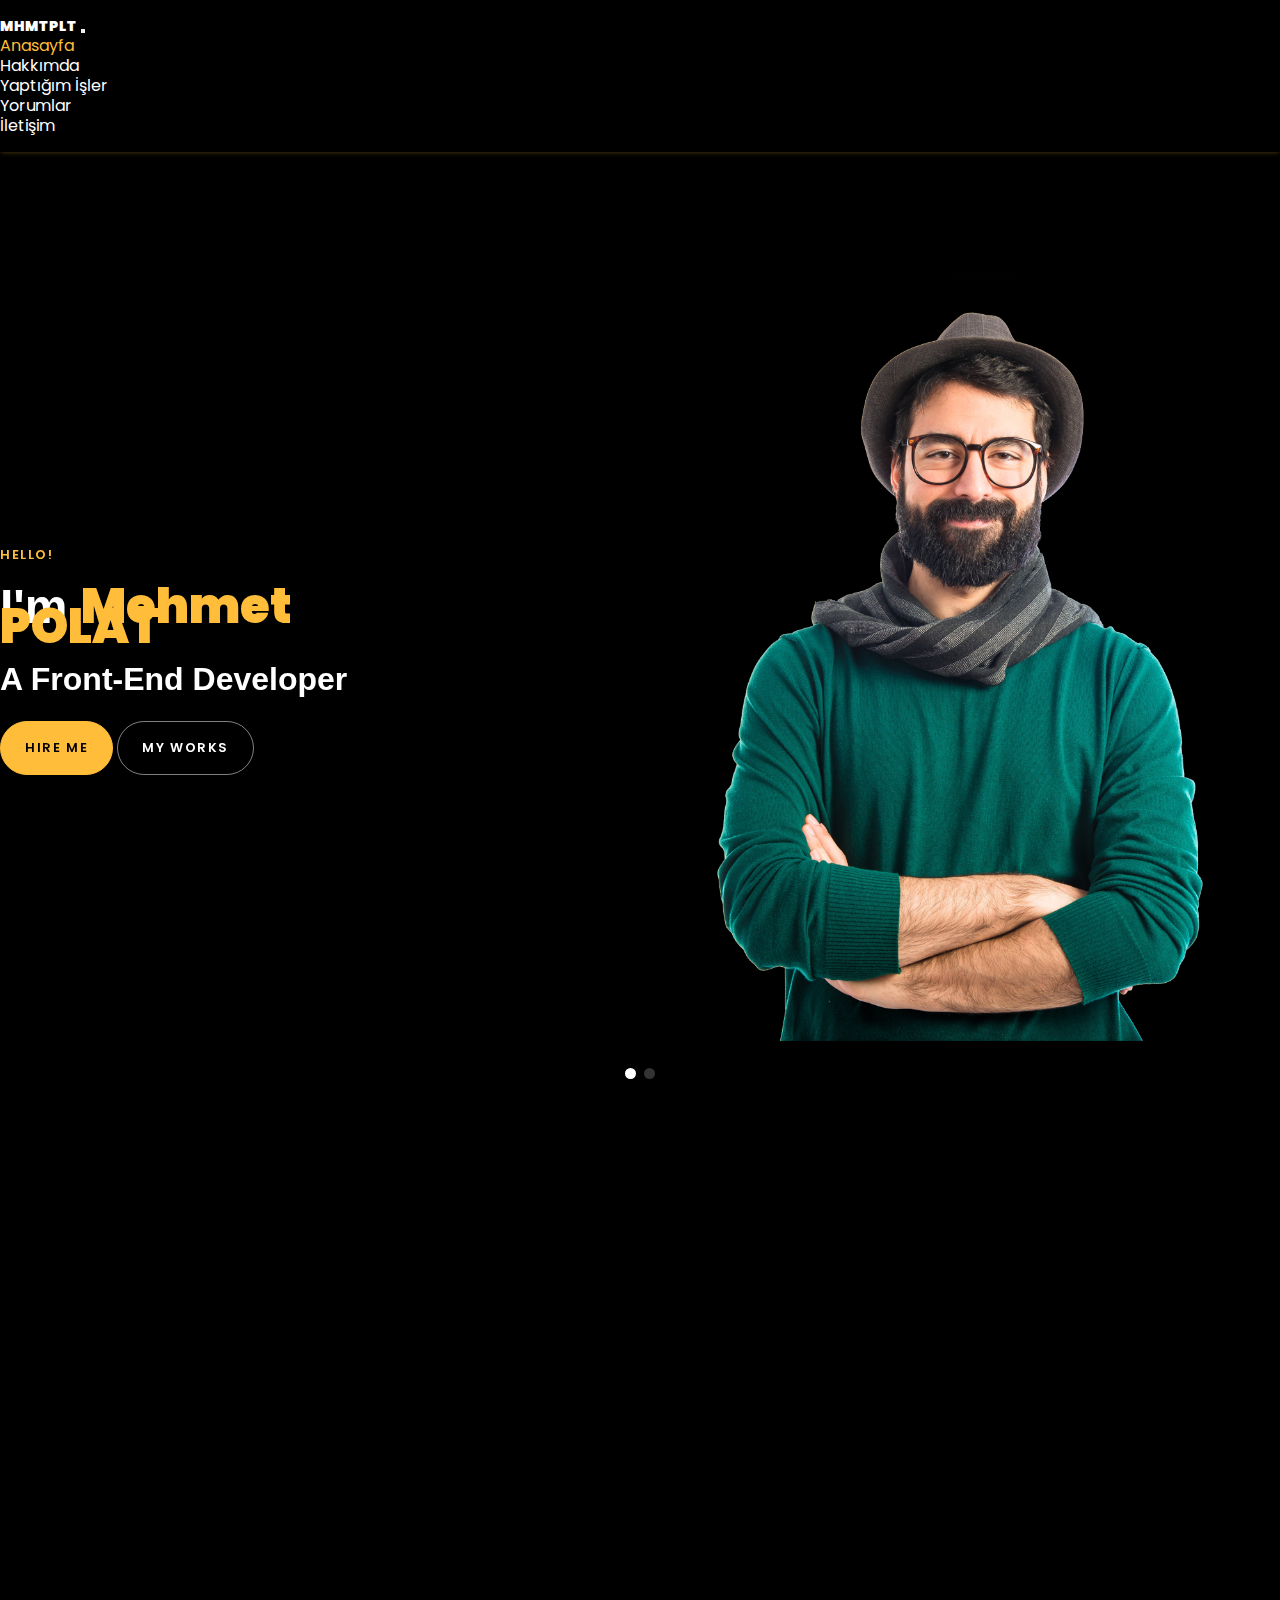
<file: index.html>
<html lang="tr">
<head>
    <meta charset="UTF-8">
    <meta http-equiv="X-UA-Compatible" content="IE=edge">
    <meta name="viewport" content="width=device-width, initial-scale=1.0">
    <title>Portfolio Front</title>
    <link href="https://cdn.jsdelivr.net/npm/bootstrap@5.1.3/dist/css/bootstrap.min.css" rel="stylesheet" integrity="sha384-1BmE4kWBq78iYhFldvKuhfTAU6auU8tT94WrHftjDbrCEXSU1oBoqyl2QvZ6jIW3" crossorigin="anonymous">
    <link rel="stylesheet" href="https://cdnjs.cloudflare.com/ajax/libs/font-awesome/6.0.0-beta2/css/all.min.css" integrity="sha512-YWzhKL2whUzgiheMoBFwW8CKV4qpHQAEuvilg9FAn5VJUDwKZZxkJNuGM4XkWuk94WCrrwslk8yWNGmY1EduTA==" crossorigin="anonymous" referrerpolicy="no-referrer" />
    <link rel="stylesheet" href="https://unpkg.com/swiper/swiper-bundle.min.css"/>
    <link href="https://unpkg.com/aos@2.3.1/dist/aos.css" rel="stylesheet">
    <link rel="stylesheet" href="./css/style.css">
</head>
<body>
  <header>
    <nav class="navbar fixed-top navbar-expand-lg navbar-dark bg-dark">
      <!-- Navbar content -->
      <div class="container">
          <a class="navbar-brand" href="#">MHMTPLT</a>
          <button class="navbar-toggler" type="button" data-bs-toggle="collapse" data-bs-target="#navbarText" aria-controls="navbarText" aria-expanded="false" aria-label="Toggle navigation">
            <span class="navbar-toggler-icon"></span>
          </button> 
          <div class="collapse navbar-collapse justify-content-end" id="navbarText">
            <ul class="navbar-nav mb-2 mb-lg-0">
              <li class="nav-item">
                <a class="nav-link active" aria-current="page" href="#slider">Anasayfa</a>
              </li>
              <li class="nav-item">
                <a class="nav-link" href="#about">Hakkımda</a>
              </li>
              <li class="nav-item">
                <a class="nav-link" href="#works">Yaptığım İşler</a>
              </li>
              <li class="nav-item">
                <a class="nav-link" href="#comments">Yorumlar</a>
              </li>
              <li class="nav-item">
                <a class="nav-link" href="#contact">İletişim</a>
              </li>
            </ul>
          </div>
      </div>
    </nav>
  </header>

  <section id="slider" data-aos="fade-down" data-aos-easing="ease-in-sine" data-aos-duration="700">
    <div class="swiper mySwiper">
      <div class="swiper-wrapper">
        <div class="swiper-slide">
          <div class="container">
            <div class="content-wrap">
              <div class="content" data-aos="fade-right">
                <span>HELLO!</span>
                <h3>I'm <strong>Mehmet POLAT</strong></h3>
                <h4>A Front-End Developer</h4>
                <div class="buttons-wrap">
                  <a href="" class="btn-me btn-filled">HIRE ME</a>
                  <a href="" class="btn-me">MY WORKS</a>
                </div>
              </div>
              <img class="slider-img" src="./images/profil.webp" alt="profile photo" data-aos="flip-left"
              data-aos-easing="ease-out-cubic"
              data-aos-duration="2000">
            </div>
          </div>
        </div>
        <div class="swiper-slide">
          <div class="container">
            <div class="content-wrap">
              <div class="content" data-aos="fade-right">
                <span>HELLO!</span>
                <h3>I'm <strong>Mehmet POLAT</strong></h3>
                <h4>A Front-End Developer</h4>
                <div class="buttons-wrap">
                  <a href="" class="btn-me btn-filled">HIRE ME</a>
                  <a href="" class="btn-me">MY WORKS</a>
                </div>
              </div>
              <img class="slider-img" src="./images/profil2.webp" alt="ekstra profil photo" data-aos="flip-left"
              data-aos-easing="ease-out-cubic"
              data-aos-duration="2000">
            </div>
          </div>
        </div>
      </div>
      <div class="swiper-pagination"></div>
    </div>
  </section>

  <section id="about" data-aos="fade-down" data-aos-easing="ease-in-sine" data-aos-duration="700">
    <div class="container">
      <div class="row">
        <div class="col-xl-5 col-lg-5 col-md-6 col-sm-12 col-12">
          <img src="./images/profil.webp" alt="">
        </div>
        <div class="col-xl-7 col-lg-7 col-md-6 col-sm-12 col-12">
          <div class="content">
            <div class="title">
              <h3>About Me</h3>
              <h4>ABOUT</h4>
            </div>
            <span>Contrary to popular belief, Lorem Ipsum is not simply random text. It has roots in a piece of classical Latin literature from 45 BC, making it over 2000 years old.</span>
            <ul>
              <li><span>Name:</span>Mehmet POLAT</li>
              <li><span>Date of Birth:</span>Aralık 1989</li>
              <li><span>Address:</span>Merkez/SİVAS</li>
              <li><span>Zip Code:</span>58040</li>
              <li><span>E-mail:</span>pltmehmet58@gmail.com</li>
              <li><span>Phone:</span>+90 (507) 801 23 70</li>
            </ul>
            <p><strong>120</strong> Project complete</p>
            <a href="" class="btn-me btn-filled">DOWNLOAD CV</a>
          </div>
        </div>
      </div>
    </div>
  </section>

  <section id="works" data-aos="fade-down" data-aos-easing="ease-in-sine" data-aos-duration="700">
    <div class="container">
      <div class="title-wrap">
        <div class="title">
          <h3>Resume</h3>
          <h4>RESUME</h4>
        </div>
        <p>Lorem Ipsum is simply dummy text of the printing and typesetting industry. Lorem Ipsum has been the industry's standard dummy text ever since the 1300s, when an unknown printer took a galley of type and scrambled it to make a type specimen book.</p>
      </div>
      <div class="dones">
        <div class="row">
          <div class="col-xl-6 col-lg-6 col-md-6 col-sm-12 col-12">
            <div class="card" data-aos="fade-down" data-aos-duration="300">
              <div class="card-body">
                <h5 class="card-title">Hazır Ofis</h5>
                <h6 class="card-subtitle">A Front-End Web Desing</h6>
                <h6 class="card-desc">VOLUNTEER FOR FREELANCED</h6>
                <p class="card-text">Some quick example text to build on the card title and make up the bulk of the card's content.Some quick example text to build on the card title and make up the bulk of the card's content.Some quick example text to build on the card title and make up the bulk of the card's content.</p>
                <a href="http://polatmehmet.com/hazirofis" target="_blank" class="btn-me btn-filled">Preview</a>
                <a href="https://github.com/polatmehmet/hazirofis" target="_blank" class="btn-me">Github</a>
              </div>
            </div>
          </div>
          <div class="col-xl-6 col-lg-6 col-md-6 col-sm-12 col-12">
            <div class="card" data-aos="fade-down" data-aos-duration="300" data-aos-delay="300">
              <div class="card-body">
                <h5 class="card-title">BTKONSEPT</h5>
                <h6 class="card-subtitle">A Front-End Web Desing</h6>
                <h6 class="card-desc">VOLUNTEER FOR FREELANCED</h6>
                <p class="card-text">Some quick example text to build on the card title and make up the bulk of the card's content.Some quick example text to build on the card title and make up the bulk of the card's content.Some quick example text to build on the card title and make up the bulk of the card's content.</p>
                <a href="http://polatmehmet.com/btkonsept" target="_blank" class="btn-me btn-filled">Preview</a>
                <a href="https://github.com/polatmehmet/btkonsept" target="_blank" class="btn-me">Github</a>
              </div>
            </div>
          </div>
          <div class="col-xl-6 col-lg-6 col-md-6 col-sm-12 col-12">
            <div class="card" data-aos="fade-down" data-aos-duration="300" data-aos-delay="600">
              <div class="card-body">
                <h5 class="card-title">Sel Transport</h5>
                <h6 class="card-subtitle">A Front-End Web Desing</h6>
                <h6 class="card-desc">VOLUNTEER FOR FREELANCED</h6>
                <p class="card-text">Some quick example text to build on the card title and make up the bulk of the card's content.Some quick example text to build on the card title and make up the bulk of the card's content.Some quick example text to build on the card title and make up the bulk of the card's content.</p>
                <a href="http://polatmehmet.com/sel" target="_blank" class="btn-me btn-filled">Preview</a>
                <a href="https://github.com/polatmehmet/seltransport" target="_blank" class="btn-me">Github</a>
              </div>
            </div>
          </div>
          <div class="col-xl-6 col-lg-6 col-md-6 col-sm-12 col-12">
            <div class="card" data-aos="fade-down" data-aos-duration="300" data-aos-delay="900">
              <div class="card-body">
                <h5 class="card-title">VSMART</h5>
                <h6 class="card-subtitle">A Front-End Web Desing</h6>
                <h6 class="card-desc">VOLUNTEER FOR FREELANCED</h6>
                <p class="card-text">Some quick example text to build on the card title and make up the bulk of the card's content.Some quick example text to build on the card title and make up the bulk of the card's content.Some quick example text to build on the card title and make up the bulk of the card's content.</p>
                <a href="http://polatmehmet.com/vsmart/" target="_blank" class="btn-me btn-filled">Preview</a>
                <a href="https://github.com/polatmehmet/vsmart" target="_blank" class="btn-me">Github</a>
              </div>
            </div>
          </div>
          <div class="col-xl-6 col-lg-6 col-md-6 col-sm-12 col-12">
            <div class="card" data-aos="fade-down" data-aos-duration="300" data-aos-delay="1200">
              <div class="card-body">
                <h5 class="card-title">ÇİFTÇİ TV</h5>
                <h6 class="card-subtitle">A Front-End Web Desing</h6>
                <h6 class="card-desc">VOLUNTEER FOR FREELANCED</h6>
                <p class="card-text">Some quick example text to build on the card title and make up the bulk of the card's content.Some quick example text to build on the card title and make up the bulk of the card's content.Some quick example text to build on the card title and make up the bulk of the card's content.</p>
                <a href="http://polatmehmet.com/ciftcitv/" target="_blank" class="btn-me btn-filled">Preview</a>
                <a href="https://github.com/polatmehmet/ciftcitv" target="_blank" class="btn-me">Github</a>
              </div>
            </div>
          </div>
          <div class="col-xl-6 col-lg-6 col-md-6 col-sm-12 col-12">
            <div class="card" data-aos="fade-down" data-aos-duration="300" data-aos-delay="1500">
              <div class="card-body">
                <h5 class="card-title">Kaçkar Turizm</h5>
                <h6 class="card-subtitle">A Front-End Web Desing</h6>
                <h6 class="card-desc">VOLUNTEER FOR FREELANCED</h6>
                <p class="card-text">Some quick example text to build on the card title and make up the bulk of the card's content.Some quick example text to build on the card title and make up the bulk of the card's content.Some quick example text to build on the card title and make up the bulk of the card's content.</p>
                <a href="http://polatmehmet.com/kackar/" target="_blank" class="btn-me btn-filled">Preview</a>
                <a href="https://github.com/polatmehmet/kackar" target="_blank" class="btn-me">Github</a>
              </div>
            </div>
          </div>
        </div>
      </div>
      <div class="btn-wrap">
        <a href="" class="btn-me btn-filled">DOWNLOAD CV</a>
      </div>
    </div>
  </section>

  <section id="comments" data-aos="fade-down" data-aos-easing="ease-in-sine" data-aos-duration="700">
    <div class="container">
      <div class="title-wrap">
        <div class="title">
          <h3>Comments</h3>
          <h4>Comments</h4>
        </div>
        <p>Lorem Ipsum is simply dummy text of the printing and typesetting industry. Lorem Ipsum has been the industry's standard dummy text ever since the 1300s, when an unknown printer took a galley of type and scrambled it to make a type specimen book. It has survived not only five centuries, but also the leap into electronic typesetting, remaining essentially unchanged.</p>
      </div>
      <div class="comments-wrap">
        <div class="row">
          <div class="col-xl-6 col-lg-6 col-md-6 col-sm-12 col-12">
            <form id="comment-form">
              <h3>Leave A Comment</h3>
              <div class="form-group">
                <label for="comment-name">Your Name</label>
                <input type="text" class="form-control" name="comment-name" id="comment-name" placeholder="Your Name">
              </div>
              <div class="form-group">
                <label for="comment-message">Your Comments</label>
                <textarea type="text" class="form-control" name="comment-message" id="comment-message" rows="5" placeholder="Your Comments"></textarea>
              </div>
              <button type="submit" id="addComment" class="btn-me btn-filled">Comment</button>
            </form>
          </div>
          <div class="col-xl-6 col-lg-6 col-md-6 col-sm-12 col-12">
            <ul class="comment-list">
              <li class="item">
                <div class="comment">
                  <h4>Mehmet POLAT <strong>Says</strong></h4>
                  <p>Lorem ipsum dolor sit amet consectetur, adipisicing elit. Deserunt asperiores ducimus dolore maxime reiciendis ea accusamus nobis explicabo beatae illo! Quod, facere ab. Atque nemo omnis praesentium temporibus pariatur quis!</p>
                </div>
                <div class="others">
                  <span>17/10/2021</span>
                  <a href="javascript:;" class="remove"><i class="far fa-trash-alt"></i></a>
                </div>
              </li>
            </ul>
          </div>
        </div>
      </div>
    </div>
  </section>

  <section id="contact" data-aos="fade-down" data-aos-easing="ease-in-sine" data-aos-duration="700">
    <div class="container">
      <div class="title-wrap">
        <div class="title">
          <h3>Contact Me</h3>
          <h4>Contact</h4>
        </div>
        <p>Lorem ipsum dolor sit, amet consectetur adipisicing elit. Cumque ratione consequatur ut maxime nostrum recusandae, repellat odit reiciendis rem? Molestiae expedita animi tempora cupiditate maxime sapiente voluptatem, delectus odit magnam!</p>
      </div>
      <div class="row">
        <div class="col-xl-3 col-lg-3 col-md-6 col-sm-12 col-12 do-center">
          <div class="contact-box">
            <div class="icon-box"><i class="fas fa-location-arrow"></i></div>
            <h4>ADDRESS</h4>
            <p>Lorem ipsum dolor sit amet consectetur adipisicing elit. Repellat eum eos </p>
          </div>
        </div>
        <div class="col-xl-3 col-lg-3 col-md-6 col-sm-12 col-12 do-center">
          <div class="contact-box">
            <div class="icon-box"><i class="fas fa-phone-alt"></i></div>
            <h4>CONTACT NUMBER</h4>
            <a href="tel:+9050780123xx">+90 (507) 801 23 xx</a>
          </div>
        </div>
        <div class="col-xl-3 col-lg-3 col-md-6 col-sm-12 col-12 do-center">
          <div class="contact-box">
            <div class="icon-box"><i class="fas fa-paper-plane"></i></div>
            <h4>EMAIL ADDRESS</h4>
            <a href="mailto:pltmehmet58@gmail.com">pltmehmet58@gmail.com</a>
          </div>
        </div>
        <div class="col-xl-3 col-lg-3 col-md-6 col-sm-12 col-12 do-center">
          <div class="contact-box">
            <div class="icon-box"><i class="fas fa-globe-asia"></i></div>
            <h4>WEBSITE</h4>
            <a href="http://polatmehmet.com" target="_blank">polatmehmet.com</a>
          </div>
        </div>
      </div>
      <div class="row">
        <div class="col-xl-5 col-lg-5 col-md-6 col-sm-12 col-12">
          <img src="./images/profil.webp" alt="">
        </div>
        <div class="col-xl-7 col-lg-7 col-md-6 col-sm-12 col-12">
          <form id="contact-form">
            <div class="form-group">
              <input type="text" id="name" class="form-control" placeholder="Your Name">
            </div>
            <div class="form-group">
              <input type="text" id="mail" class="form-control" placeholder="Your E-mail">
            </div>
            <div class="form-group">
              <input type="text" id="subject" class="form-control" placeholder="Subject">
            </div>
            <div class="form-group">
              <textarea type="text" id="message" class="form-control" rows="5" placeholder="Your Message"></textarea>
            </div>
            <button type="submit" class="btn-me btn-filled">SEND</button>
          </form>
        </div>
      </div>
    </div>
  </section>

  <footer data-aos="fade-down" data-aos-easing="linear" data-aos-duration="300">
    <div class="container">
      <div class="row">
        <div class="col-xl-3 col-lg-3 col-md-6 col-sm-12 col-12 footer-box">
          <div class="title">
            <h6>About</h6>
          </div>
          <p>Far far away, behind the word mountains, far from the countries Vokalia and Consonantia, there live the blind texts.</p>
        </div>
        <div class="col-xl-3 col-lg-3 col-md-6 col-sm-12 col-12 footer-box">
          <div class="title">
            <h6>Links</h6>
          </div>
          <ul>
            <li><a href="#slider"><i class="fas fa-long-arrow-alt-right"></i>Anasayfa</a></li>
            <li><a href="#about"><i class="fas fa-long-arrow-alt-right"></i>Hakkımda</a></li>
            <li><a href="#works"><i class="fas fa-long-arrow-alt-right"></i>Yaptığım İşler</a></li>
            <li><a href="#comments"><i class="fas fa-long-arrow-alt-right"></i>Yorumlar</a></li>
            <li><a href="#contact"><i class="fas fa-long-arrow-alt-right"></i>İletişim</a></li>
          </ul>
        </div>
        <div class="col-xl-3 col-lg-3 col-md-6 col-sm-12 col-12 footer-box">
          <div class="title">
            <h6>Works</h6>
          </div>
          <ul>
            <li><a href="http://polatmehmet.com/hazirofis/" target="_blank"><i class="fas fa-long-arrow-alt-right"></i>Hazır Ofis</a></li>
            <li><a href="http://polatmehmet.com/btkonsept/" target="_blank"><i class="fas fa-long-arrow-alt-right"></i>Btkonsept</a></li>
            <li><a href="http://polatmehmet.com/sel/" target="_blank"><i class="fas fa-long-arrow-alt-right"></i>Sel Transport</a></li>
            <li><a href="http://polatmehmet.com/vsmart/" target="_blank"><i class="fas fa-long-arrow-alt-right"></i>Vsmart</a></li>
            <li><a href="http://polatmehmet.com/ciftcitv/" target="_blank"><i class="fas fa-long-arrow-alt-right"></i>Çiftçi Tv</a></li>
            <li><a href="http://polatmehmet.com/kackar/" target="_blank"><i class="fas fa-long-arrow-alt-right"></i>Kaçkar Turizm</a></li>
          </ul>
        </div>
        <div class="col-xl-3 col-lg-3 col-md-6 col-sm-12 col-12 footer-box">
          <div class="title">
            <h6>Have a Questions?</h6>
          </div>
          <ul class="address">
            <li><i class="fas fa-location-arrow"></i><p>Lorem ipsum dolor sit amet consectetur, adipisicing elit.</p></li>
            <li><a href="tel:+9050780123xx"><i class="fas fa-phone-alt"></i>+90 (507) 801 23 xx</a></li>
            <li><a href="mailto:pltmehmet58@gmail.com"><i class="fas fa-paper-plane"></i>pltmehmet58@gmail.com</a></li>
          </ul>
        </div>
      </div>
    </div>
  </footer>
  <script src="https://unpkg.com/aos@2.3.1/dist/aos.js"></script>
  <script src="https://cdn.jsdelivr.net/npm/bootstrap@5.1.3/dist/js/bootstrap.bundle.min.js" integrity="sha384-ka7Sk0Gln4gmtz2MlQnikT1wXgYsOg+OMhuP+IlRH9sENBO0LRn5q+8nbTov4+1p" crossorigin="anonymous"></script>
  <script src="https://unpkg.com/swiper/swiper-bundle.min.js"></script>
  <script src="https://cdnjs.cloudflare.com/ajax/libs/jquery/3.6.0/jquery.min.js" integrity="sha512-894YE6QWD5I59HgZOGReFYm4dnWc1Qt5NtvYSaNcOP+u1T9qYdvdihz0PPSiiqn/+/3e7Jo4EaG7TubfWGUrMQ==" crossorigin="anonymous" referrerpolicy="no-referrer"></script>
  <script src="./js/custom.js"></script>
</body>
</html>
</file>
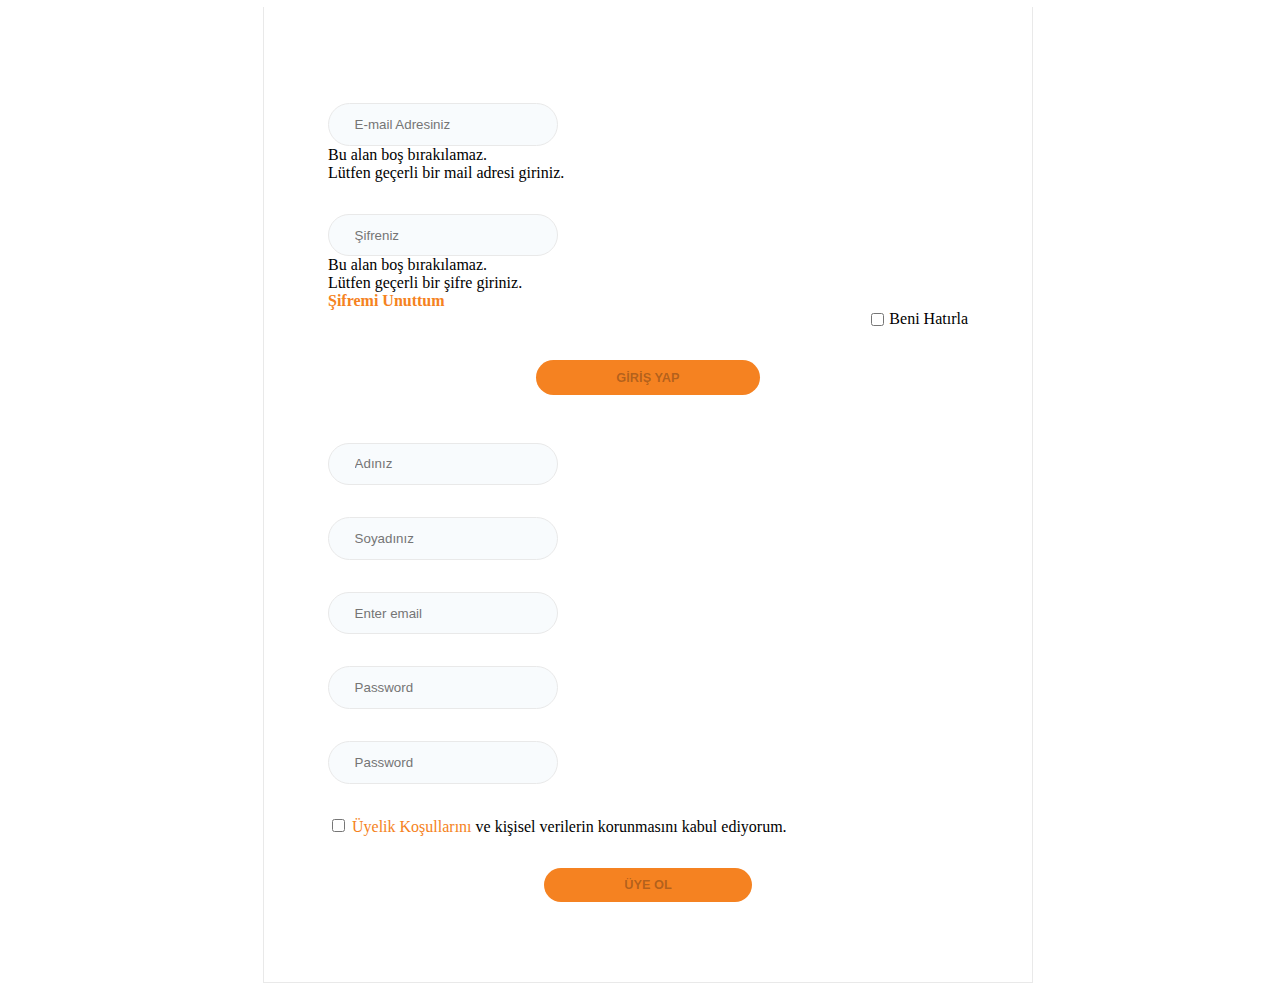
<file: login.html>
<html lang="en">
<head>
    <meta charset="UTF-8">
    <meta http-equiv="X-UA-Compatible" content="IE=edge">
    <meta name="viewport" content="width=device-width, initial-scale=1.0">
    <title>Login</title>
    
    <link href="https://cdn.jsdelivr.net/npm/bootstrap@5.1.3/dist/css/bootstrap.min.css" rel="stylesheet" integrity="sha384-1BmE4kWBq78iYhFldvKuhfTAU6auU8tT94WrHftjDbrCEXSU1oBoqyl2QvZ6jIW3" crossorigin="anonymous">
    <link rel="stylesheet" href="https://cdnjs.cloudflare.com/ajax/libs/font-awesome/6.0.0-beta2/css/all.min.css" integrity="sha512-YWzhKL2whUzgiheMoBFwW8CKV4qpHQAEuvilg9FAn5VJUDwKZZxkJNuGM4XkWuk94WCrrwslk8yWNGmY1EduTA==" crossorigin="anonymous" referrerpolicy="no-referrer" />
    <link rel="stylesheet" href="https://unpkg.com/swiper/swiper-bundle.min.css"/>
    <link href="https://unpkg.com/aos@2.3.1/dist/aos.css" rel="stylesheet">
    <link rel="stylesheet" href="./css/login.css">
</head>
<body>
	<div class="login-wrap">
		<ul class="nav nav-tabs" id="myTab" role="tablist">
			<li class="nav-item" role="presentation">
				<button class="nav-link active" id="home-tab" data-bs-toggle="tab" data-bs-target="#login" type="button" role="tab" aria-controls="home" aria-selected="true">Login</button>
			</li>
			<li class="nav-item" role="presentation">
				<button class="nav-link" id="profile-tab" data-bs-toggle="tab" data-bs-target="#register" type="button" role="tab" aria-controls="profile" aria-selected="false">Register</button>
			</li>
		</ul>
		<div class="tab-content" id="myTabContent">
			<div class="tab-pane fade show active" id="login" role="tabpanel" aria-labelledby="home-tab">
				<form id="login" novalidate>
					<div class="mb-3">
						<input type="email" class="form-control round has-validation" id="mail" placeholder="E-mail Adresiniz" aria-describedby="emailHelp" required>
						<div class="invalid-feedback empty">
							Bu alan boş bırakılamaz.
						</div>
						<div class="invalid-feedback wrong">
							Lütfen geçerli bir mail adresi giriniz.
						</div>
					</div>
					<div class="mb-3 eye-wrap">
						<input type="password" class="form-control round" placeholder="Şifreniz" id="password" required>
						<div class="invalid-feedback empty">
							Bu alan boş bırakılamaz.
						</div>
						<div class="invalid-feedback wrong">
							Lütfen geçerli bir şifre giriniz.
						</div>
						<a href="javascript:;" class="eye"><i class="fas fa-eye"></i> </a>
					</div>
					<div class="row">
						<div class="col">
							<a href="javascript:;" class="forgot">Şifremi Unuttum</a>
						</div>
						<div class="col">
							<div class="mb-3 form-check to-right">
								<input type="checkbox" class="form-check-input" id="remember">
								<label class="form-check-label" for="remember">Beni Hatırla</label>
							</div>
						</div>
					</div>
					<div class="center">
						<button type="submit" id="do-login" class="btn btn-primary submit" disabled>GİRİŞ YAP</button>
					</div>
				</form>
			</div>
			<div class="tab-pane fade" id="register" role="tabpanel" aria-labelledby="profile-tab">
				<form class="register needs-validation" novalidate id="registerForm">
					<div class="row">
						<div class="col">
							<div class="form-group">
							  <input type="text" name="name" id="name" class="form-control round" required placeholder="Adınız">
							</div>
						</div>
						<div class="col">
							<div class="form-group">
							  <input type="text" name="surname" id="surname" class="form-control round" required placeholder="Soyadınız">
							</div>
						</div>
					</div>
					<div class="form-group">
					  <input type="email" id="mailRegister" class="form-control round" id="exampleInputEmail1" aria-describedby="emailHelp" placeholder="Enter email">
					</div>
					<div class="form-group eye-wrap">
					  <input type="password" class="form-control round" id="paswordRegister" placeholder="Password">
					  <a href="javascript:;" class="eye"><i class="fas fa-eye"></i> </a>
					</div>
					<div class="form-group eye-wrap">
					  <input type="password" class="form-control round" id="paswordRegisterAgain" placeholder="Password">
					  <a href="javascript:;" class="eye"><i class="fas fa-eye"></i> </a>
					</div>
					<div class="form-group form-check mt-10">
						<input type="checkbox" class="form-check-input" id="onay">
						<label class="form-check-label" for="onay"><a href="" class="yellow">Üyelik Koşullarını</a> ve kişisel verilerin korunmasını kabul ediyorum.</label>
					</div>
					<div class="center">
						<button type="submit" id="registerBtn" class="btn btn-primary submit" disabled>ÜYE OL</button>
					</div>
				</form>
			</div>
		</div>
	</div>
  <script src="https://unpkg.com/aos@2.3.1/dist/aos.js"></script>
  <script src="https://cdn.jsdelivr.net/npm/bootstrap@5.1.3/dist/js/bootstrap.bundle.min.js" integrity="sha384-ka7Sk0Gln4gmtz2MlQnikT1wXgYsOg+OMhuP+IlRH9sENBO0LRn5q+8nbTov4+1p" crossorigin="anonymous"></script>
  <script src="https://unpkg.com/swiper/swiper-bundle.min.js"></script>
  <script src="https://cdnjs.cloudflare.com/ajax/libs/jquery/3.6.0/jquery.min.js" integrity="sha512-894YE6QWD5I59HgZOGReFYm4dnWc1Qt5NtvYSaNcOP+u1T9qYdvdihz0PPSiiqn/+/3e7Jo4EaG7TubfWGUrMQ==" crossorigin="anonymous" referrerpolicy="no-referrer"></script>
  <script>
	  $( document ).ready(function() {
			let status= false;
			let mailStatus = false;
			let pasStatus = false;
			$('.eye').click(function (){
				let eye = $(this).find('.fa-eye');
				let pass = $(this).parent().find('input');
				let passAttr = pass.attr('type');
				eye.toggleClass('fa-eye-slash');
				passAttr == 'password' ? pass.attr('type', 'text') : pass.attr('type', 'password');
			});
			$('#login').on( "submit", function (e) {
        		e.preventDefault();
				if (status) {
					let mail = $('#mail').val();
					let pass = $('#password').val();
					values = {
						'mail': mail,
						'password': pass,
					}
					$.ajax({
						url: "test.php",
						type: "post",
						data: values ,
						success: function (response) {
							// Response => Mailiniz başarıyla gönderildi.
							alert(response);
						},
						error: function(jqXHR, textStatus, errorThrown) {
						console.log(textStatus, errorThrown);
						}
					});
				}
			});
			$('#onay').click(function () {
				let disBtn = $('#registerBtn').attr('disabled');
				if (!disBtn) {
					$('#registerBtn').attr('disabled', 'disabled');
				} else {
					$('#registerBtn').removeAttr('disabled');
				}
			});
			$('#registerForm').submit(function (e) {
        		e.preventDefault();
				let name = $('#name').val();
				let surname = $('#surname').val();
				let mail = $('#mailRegister').val();
				let pass = $('#paswordRegister').val();
				let passAgain = $('#paswordRegisterAgain').val();
				if (pass == passAgain) {
					values = {
						'name': name,
						'surname': surname,
						'mail': mail,
						'password': pass,
					}
					$.ajax({
						url: "test.php",
						type: "post",
						data: values ,
						success: function (response) {
							// Response => Mailiniz başarıyla gönderildi.
							alert(response);
						},
						error: function(jqXHR, textStatus, errorThrown) {
						console.log(textStatus, errorThrown);
						}
					});
				}
				else {
					alert('Paswords doesnt matches')
				}
			});
			$("#login input").change(function() {
	
				let inputType = $(this).attr('type');
				let checkMail = /\S+@\S+.\S+/;
				let checkPass = /^(?=.*\d)(?=.*[a-z])(?=.*[A-Z])(?=.*[a-zA-Z]).{8,}$/;
				if (inputType == 'email') {
					let mailEl = $(this);
					
					let mailValue = $.trim($(this).val());
					if (!mailValue) {
						mailEl.parent().find('.empty').css('display', 'block');
						mailEl.parent().find('.wrong').css('display', 'none');
						mailEl.css('border-color', 'red');
					} else {
						mailEl.parent().find('.empty').css('display', 'none');
						if (!checkMail.test(mailValue)){
							mailEl.css('border-color', 'red');
							mailEl.parent().find('.wrong').css('display', 'block');
							mailStatus = false;
						} else {
							mailEl.css('border-color', '#f8fbfd');
							mailEl.parent().find('.wrong').css('display', 'none');
							mailStatus = true;
						}
					}
				}
				if (inputType == 'password') {
					let passwordEl = $(this);
					let passwordValue = $.trim($(this).val());
					if (!passwordValue) {
						passwordEl.parent().find('.empty').css('display', 'block');
						passwordEl.parent().find('.wrong').css('display', 'none');
						passwordEl.css('border-color', 'red');
					} else {
						passwordEl.parent().find('.empty').css('display', 'none');
						if (!checkPass.test(passwordValue)){
							passwordEl.css('border-color', 'red');
							passwordEl.parent().find('.wrong').css('display', 'block');
							pasStatus = false;
						} else {
							passwordEl.css('border-color', '#f8fbfd');
							passwordEl.parent().find('.wrong').css('display', 'none');
							pasStatus = true;
						}
					}
				}
				if (mailStatus && pasStatus) {
					status = true;
					$('#do-login').removeAttr("disabled");
				} else {
					$('#do-login').attr("disabled");
				}
			});
		});
	</script>
</body>
</html>
</file>
<file: css/style.css>
@import url("https://fonts.googleapis.com/css2?family=Poppins:wght@300;400;500;600;700;900&display=swap");
* {
  margin: 0;
  padding: 0;
  outline: none !important; }
  *::selection {
    background-color: #ffbd39;
    color: #252525; }

body {
  line-height: 20px;
  color: #898989;
  overflow-y: auto;
  overflow-x: hidden;
  background: #000000;
  position: relative; }
  body * {
    font-family: 'Poppins', sans-serif;
    font-size: 14px;
    font-weight: 400; }

body::-webkit-scrollbar {
  width: 3px;
  background-color: #1c1c1c; }

body::-webkit-scrollbar-track {
  background-color: #1c1c1c; }

body::-webkit-scrollbar-thumb {
  background-color: #ffbd39;
  outline: none; }

a {
  display: inline-block;
  -webkit-transition: all 0.4s ease;
  -moz-transition: all 0.4s ease;
  -o-transition: all 0.4s ease;
  transition: all 0.4s ease;
  color: #ffffff; }
  a:hover {
    color: #ffffff; }

a,
a:active,
a:focus {
  text-decoration: none !important; }

:focus {
  outline: none !important; }

::-moz-focus-inner {
  border: 0 !important; }

ul {
  margin: 0;
  padding: 0; }

li {
  list-style: none; }

textarea {
  resize: none; }

img {
  max-width: 100%; }

/* Second font family */
p,
span,
strong,
b {
  font-size: 14px; }

h1, h2, h3, h4, h5, h6 {
  font-family: 'Futura', sans-serif; }

svg path {
  fill: #ffffff;
  transition: all 0.5s ease; }

textarea:focus,
textarea.form-control:focus,
input.form-control:focus,
input[type=text]:focus,
input[type=password]:focus,
input[type=email]:focus,
input[type=number]:focus,
[type=text].form-control:focus,
[type=password].form-control:focus,
[type=email].form-control:focus,
[type=tel].form-control:focus,
[contenteditable].form-control:focus {
  box-shadow: inset 0 1px 0 #ffbd39; }

.btn-me {
  border: 1px solid rgba(255, 255, 255, 0.5);
  border-radius: 2rem;
  padding: 1rem 1.5rem;
  font-size: .8rem;
  color: #ffffff;
  font-weight: 600;
  letter-spacing: .1rem; }

.btn-filled {
  color: #000000;
  border-color: #ffbd39;
  background-color: #ffbd39; }
  .btn-filled:hover {
    color: #000000; }

.title {
  position: relative; }
  .title h3 {
    color: #ffffff;
    font-size: 3rem;
    font-weight: 900;
    text-align: left;
    padding-bottom: 1rem; }
  .title h4 {
    position: absolute;
    top: 2rem;
    font-size: 5rem;
    font-weight: 900;
    color: rgba(255, 255, 255, 0.1); }
  .title h6 {
    color: #ffffff;
    font-size: 1.5rem;
    font-weight: 700;
    margin-bottom: 2rem; }

.title-wrap {
  display: flex;
  align-items: center;
  justify-content: flex-start;
  flex-direction: column; }

header .navbar-dark.bg-dark {
  background-color: #000000 !important;
  -webkit-box-shadow: 0px 0px 6px -1px rgba(255, 189, 57, 0.47);
  box-shadow: 0px 0px 6px -1px rgba(255, 189, 57, 0.47);
  padding: 1rem 0; }
header .navbar-dark .navbar-brand {
  font-weight: 900; }
header .navbar-dark .navbar-nav .nav-link {
  position: relative;
  font-size: 1rem;
  color: #ffffff; }
  header .navbar-dark .navbar-nav .nav-link::after {
    content: "";
    background-color: #ffbd39;
    width: 0;
    height: 0;
    position: absolute;
    bottom: 0;
    left: 50%;
    transform: translate(-50%, 0);
    transition: all .4s ease; }
  header .navbar-dark .navbar-nav .nav-link.active {
    color: #ffbd39; }
  header .navbar-dark .navbar-nav .nav-link:hover::after {
    width: 100%;
    height: 1px; }

#slider {
  height: 95vh;
  padding-top: 5rem; }
  #slider .swiper {
    width: 100%;
    height: 100%; }
    #slider .swiper .swiper-pagination .swiper-pagination-bullet {
      background-color: #ffffff;
      width: .7rem;
      height: .7rem; }
  #slider .swiper-slide {
    text-align: center;
    font-size: 18px;
    background: transparent;
    /* Center slide text vertically */
    display: -webkit-box;
    display: -ms-flexbox;
    display: -webkit-flex;
    display: flex;
    -webkit-box-pack: center;
    -ms-flex-pack: center;
    -webkit-justify-content: center;
    justify-content: center;
    -webkit-box-align: center;
    -ms-flex-align: center;
    -webkit-align-items: center;
    align-items: center; }
    #slider .swiper-slide .content-wrap {
      display: flex;
      align-items: center;
      justify-content: space-between; }
      #slider .swiper-slide .content-wrap .content {
        width: 30%;
        display: flex;
        align-items: flex-start;
        justify-content: flex-start;
        flex-direction: column; }
        #slider .swiper-slide .content-wrap .content span {
          font-size: .8rem;
          color: #ffbd39;
          font-weight: 600;
          letter-spacing: .1rem;
          padding-bottom: 2rem; }
        #slider .swiper-slide .content-wrap .content h3, #slider .swiper-slide .content-wrap .content h4 {
          color: #ffffff;
          font-size: 3rem;
          font-weight: 900;
          text-align: left;
          padding-bottom: 2rem; }
          #slider .swiper-slide .content-wrap .content h3 strong, #slider .swiper-slide .content-wrap .content h4 strong {
            font-size: inherit;
            font-weight: inherit;
            color: #ffbd39; }
        #slider .swiper-slide .content-wrap .content h4 {
          font-size: 2rem;
          font-weight: 700; }
      #slider .swiper-slide .content-wrap .slider-img {
        width: 50%; }
  #slider .swiper-slide img {
    display: block;
    width: 100%;
    height: 100%;
    object-fit: cover; }

#about {
  padding-top: 5rem;
  padding-bottom: 5rem; }
  #about .content {
    display: flex;
    align-items: flex-start;
    justify-content: center;
    flex-direction: column;
    height: 100%; }
    #about .content span {
      padding-bottom: 2rem; }
    #about .content ul {
      width: 100%; }
      #about .content ul li {
        width: 100%;
        display: flex;
        align-items: flex-start;
        justify-content: flex-start;
        padding-bottom: 10px; }
        #about .content ul li span {
          min-width: 200px;
          width: 200px;
          color: #ffffff;
          font-weight: 700;
          padding: 0; }
    #about .content p {
      padding: 1rem 0;
      color: #ffffff;
      font-size: 1.5rem;
      font-weight: 700; }
      #about .content p strong {
        font-weight: 700;
        font-size: 1.5rem;
        color: #ffbd39; }

.title-wrap .title h3 {
  padding-bottom: 2rem; }
.title-wrap .title h4 {
  left: 50%;
  transform: translate(-50%, 0);
  font-size: 7rem; }
.title-wrap p {
  text-align: center; }

#works {
  padding: 5rem 0; }
  #works .dones {
    padding-top: 2rem; }
    #works .dones .card {
      background-color: rgba(255, 255, 255, 0.1);
      padding: 1.5rem;
      margin-bottom: 1.5rem; }
      #works .dones .card .card-title {
        color: #ffbd39;
        font-weight: 900;
        font-size: 2rem;
        padding-bottom: 1rem; }
      #works .dones .card .card-subtitle {
        font-weight: 700;
        color: #ffffff;
        font-size: 1.5rem;
        padding-bottom: 1rem; }
      #works .dones .card .card-desc {
        font-weight: 500;
        font-size: 1rem;
        letter-spacing: .1rem;
        padding-bottom: 2rem; }
      #works .dones .card .card-text {
        font-size: 1rem;
        padding-bottom: 1rem; }
  #works .btn-wrap {
    padding-top: 2rem;
    width: 100%;
    display: flex;
    align-items: center;
    justify-content: center; }

#comments {
  padding: 5rem 0; }
  #comments .comments-wrap h3 {
    font-weight: 900;
    font-size: 2rem;
    color: #ffbd39; }
  #comments label {
    padding-top: 2rem;
    padding-bottom: .5rem;
    font-size: .7rem;
    font-weight: 700;
    letter-spacing: .1rem;
    color: rgba(255, 255, 255, 0.5); }
  #comments input, #comments textarea {
    background-color: rgba(255, 255, 255, 0.1);
    border: none;
    padding: 1rem 2rem;
    color: #ffffff;
    outline: none; }
    #comments input:focus, #comments textarea:focus {
      border: none;
      outline: none; }
  #comments textarea {
    margin-bottom: 3rem; }
  #comments .comment-list {
    padding-top: 2rem; }
    #comments .comment-list .item {
      background-color: rgba(255, 255, 255, 0.1);
      padding: 2rem;
      margin-left: 2rem;
      border-radius: .2rem;
      margin-bottom: 2rem; }
      #comments .comment-list .item .comment h4, #comments .comment-list .item .comment strong {
        color: #ffffff;
        font-size: 1rem;
        font-weight: 500; }
        #comments .comment-list .item .comment h4 strong, #comments .comment-list .item .comment strong strong {
          color: #ffbd39; }
      #comments .comment-list .item .comment p {
        font-size: .8rem;
        color: rgba(255, 255, 255, 0.3);
        font-weight: 400; }
      #comments .comment-list .item .others {
        display: flex;
        align-items: center;
        justify-content: space-between; }
        #comments .comment-list .item .others .remove i {
          font-size: 1.5rem;
          color: #ffbd39; }

#contact {
  padding: 5rem 0; }
  #contact .title-wrap {
    margin-bottom: 3rem; }
  #contact .contact-box {
    margin-bottom: 2rem;
    display: flex;
    align-items: center;
    justify-content: flex-start;
    flex-direction: column; }
    #contact .contact-box .icon-box {
      width: 5rem;
      height: 5rem;
      border-radius: 50%;
      display: flex;
      align-items: center;
      justify-content: center;
      margin-bottom: 2rem;
      background-color: rgba(255, 255, 255, 0.2); }
      #contact .contact-box .icon-box i {
        color: #ffbd39;
        font-size: 2rem; }
    #contact .contact-box h4 {
      color: #ffffff;
      font-size: 1.2rem;
      font-weight: 700;
      margin-bottom: 2rem; }
    #contact .contact-box p {
      text-align: center; }
    #contact .contact-box a:hover {
      color: #ffbd39; }
  #contact #contact-form {
    display: flex;
    align-items: flex-start;
    justify-content: center;
    flex-direction: column;
    height: 100%; }
    #contact #contact-form .form-group {
      width: 100%; }
    #contact #contact-form label {
      padding-top: 2rem;
      padding-bottom: .5rem;
      font-size: .7rem;
      font-weight: 700;
      letter-spacing: .1rem;
      color: rgba(255, 255, 255, 0.5); }
    #contact #contact-form input, #contact #contact-form textarea {
      width: 100%;
      background-color: rgba(255, 255, 255, 0.1);
      padding: 1rem 2rem;
      border: none;
      color: #ffffff;
      margin-bottom: 1.2rem; }

.do-center {
  display: flex;
  align-items: center;
  justify-content: flex-start;
  flex-direction: column; }

footer {
  padding: 5rem 0; }
  footer .footer-box {
    margin-bottom: 2rem; }
    footer .footer-box:first-of-type {
      padding-right: 3rem; }
    footer .footer-box p {
      font-size: 1rem;
      font-weight: 400;
      line-height: 1.8rem;
      letter-spacing: .05rem;
      color: #ffffff;
      opacity: .5; }
    footer .footer-box a {
      font-size: 1rem;
      font-weight: 400;
      line-height: 1.8rem;
      letter-spacing: .05rem;
      color: #ffffff;
      opacity: .5; }
      footer .footer-box a i {
        margin-right: .5rem; }
      footer .footer-box a:hover {
        color: #ffbd39; }
    footer .footer-box .address li {
      display: flex;
      align-items: flex-start;
      justify-content: flex-start; }
      footer .footer-box .address li p {
        font-size: 1rem;
        letter-spacing: 0; }
      footer .footer-box .address li i {
        font-weight: 900;
        font-size: 1rem;
        color: #ffffff;
        margin-right: 1rem;
        margin-top: .4rem;
        opacity: .5; }

@media only screen and (max-width: 1199px) {
  #slider .swiper-slide .content-wrap .content {
    width: 50%; }

  footer .footer-box a, footer .footer-box p, footer .footer-box .address li p {
    font-size: .8rem;
    letter-spacing: 0; } }
@media only screen and (max-width: 991px) {
  header .navbar-dark .navbar-nav .nav-link::after {
    content: none; }

  section {
    overflow: hidden; } }
@media only screen and (max-width: 767px) {
  .title-wrap .title h4 {
    font-size: 5rem; }

  footer .footer-box {
    padding: 0 2rem;
    display: flex;
    align-items: center;
    justify-content: center;
    flex-direction: column;
    text-align: center; }
    footer .footer-box ul {
      display: flex;
      flex-direction: column;
      align-items: flex-start;
      justify-content: flex-start; }

  #contact-form {
    margin-top: 2rem; }

  #slider .swiper-slide .content-wrap .content h4 {
    font-size: 1rem; }

  #slider .swiper-slide .content-wrap .content h3, #slider .swiper-slide .content-wrap .content h4 {
    font-size: 2rem; }

  .btn-me {
    padding: .8rem 1.2rem; }

  #slider {
    height: unset;
    padding-top: 1rem; }

  #about, #comments, #works, #contact {
    padding-top: 2rem;
    padding-bottom: 2rem; } }
@media only screen and (max-width: 479px) {
  #slider .swiper-slide .content-wrap {
    flex-direction: column-reverse; }

  #slider .swiper-slide .content-wrap .content {
    width: 100%; }

  #slider .swiper-slide .content-wrap .slider-img {
    width: 100%; }

  #about .content ul li span {
    min-width: 120px;
    width: 120px; } }

/*# sourceMappingURL=style.css.map */
</file>
<file: css/login.css>
body {
    display: flex;
    align-items: center;
    justify-content: center;
    width: 100%;
    height: 100vh;
}
.login-wrap {
    min-width: 600px;
}
.login-wrap .tab-content {
    border: 1px solid #e9e9e9;
    border-top: none;
    padding: 4rem;
}
.login-wrap .tab-content form .round{
    border-radius: 1.5rem;
    padding: .8rem 1.6rem;
    border: 1px solid #e9e9e9;
    background-color: #f8fbfd;
    color: #a5a6a7;
    font-weight: 500;
}
.login-wrap .tab-content form .eye-wrap{
    position: relative;
}
.login-wrap .tab-content form .eye{
    position: absolute;
    right: 1rem;
    top: .8rem;
}
.login-wrap .tab-content form .eye i{
    font-size: 1.5rem;
    color: #f58221;
}
.login-wrap .tab-content form .round:focus{
    box-shadow: none;
    outline: none;
}
.login-wrap .tab-content form a.forgot{
    color: #f58221;
    font-weight: 600;
    text-decoration: none;
}
.login-wrap .tab-content form .submit{
    background-color: #f58221;
    border: none;
    border-radius: 2rem;
    padding: .6rem 5rem;
    font-weight: 600;
    font-size: .8rem;
}
.login-wrap .tab-content form .submit:focus{
    box-shadow: none;
}
.login-wrap .form-check-input:checked {
    background-color: #f58221;
    border-color: #f58221;
}
.login-wrap .form-check-input:focus {
    box-shadow: none;
}
.login-wrap .to-right {
    display: flex;
    align-items: center;
    justify-content: flex-end;
}
.login-wrap .to-right input{
    margin: 0;
    margin-right: 5px;
}
.login-wrap .center{
    margin-top: 2rem;
    text-align: center;
}
.login-wrap .form-control {
    margin-top: 2rem;
}
.yellow {
    color: #f58221;
    text-decoration: none;
}
.form-check-label {
    font-size: 1rem;
}
.mt-10 {
    margin-top: 2rem;
}
.register {
    width: 50vw;
}
</file>
